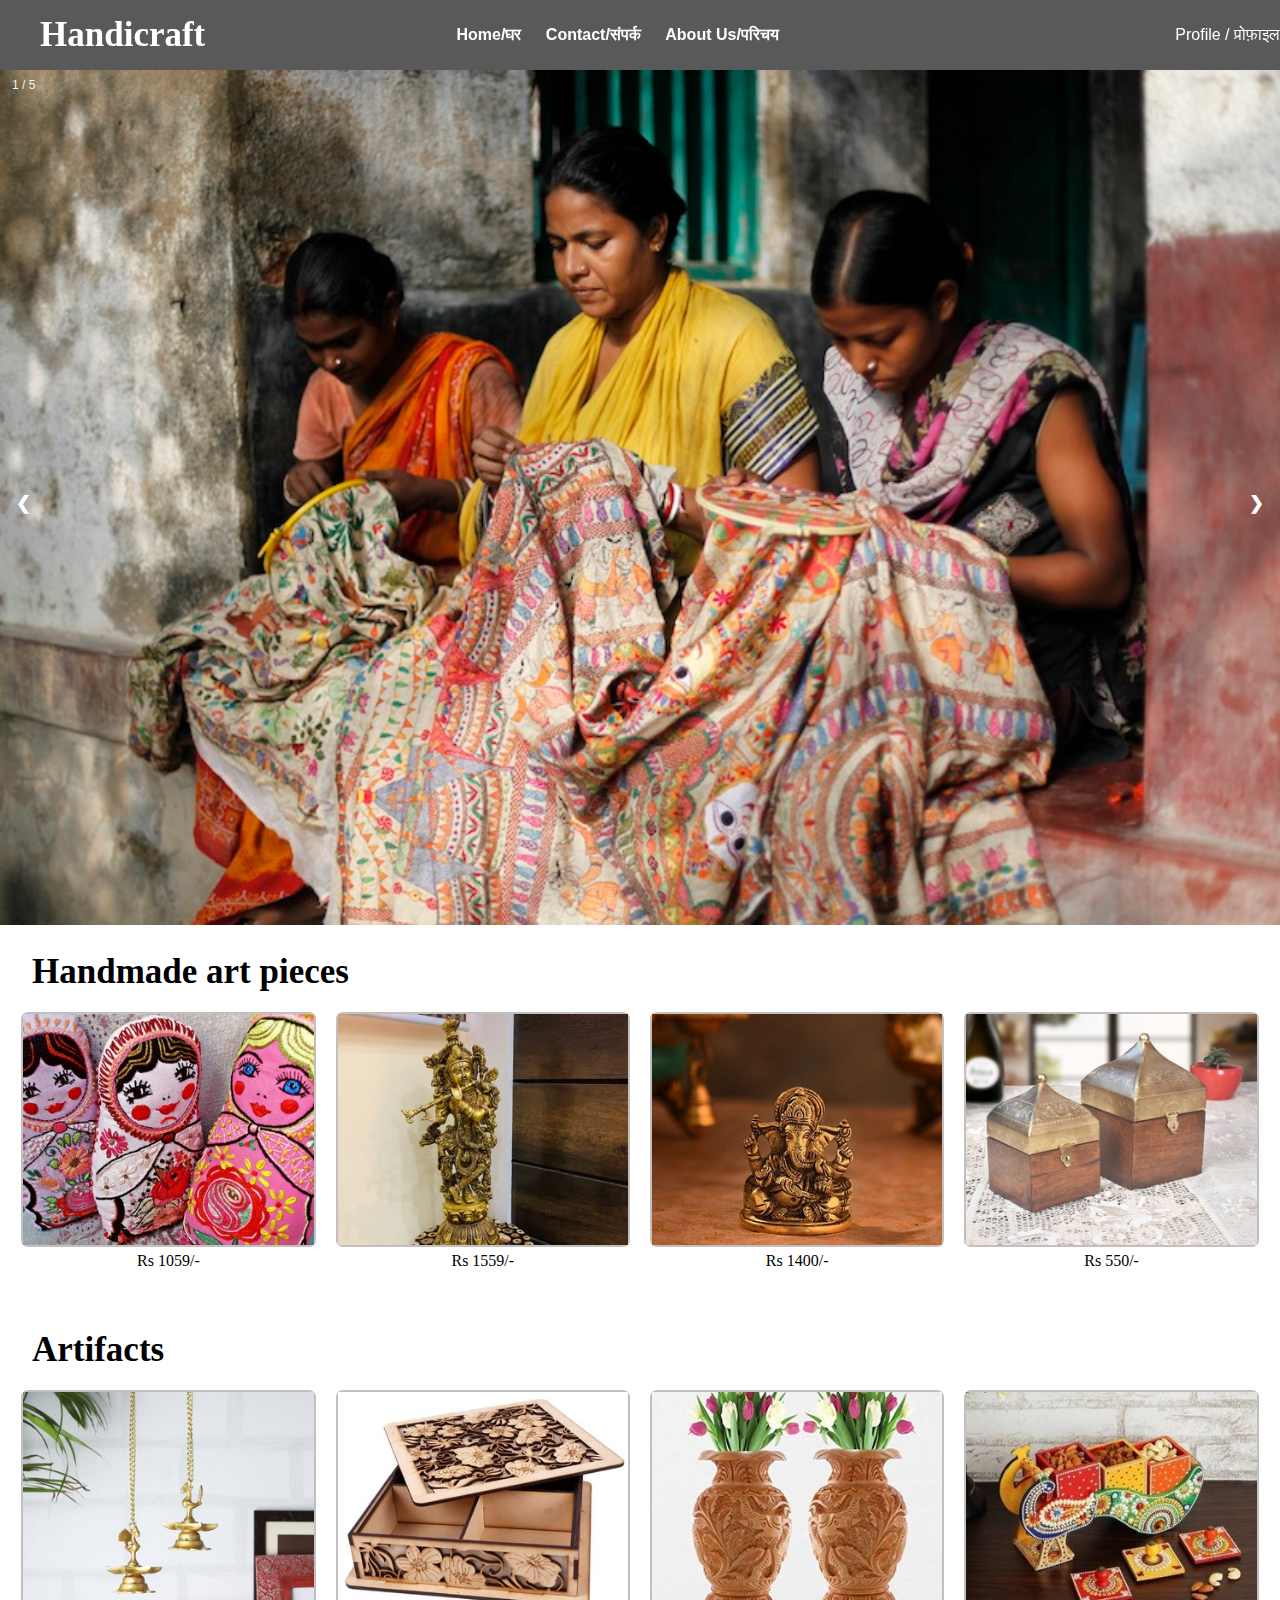
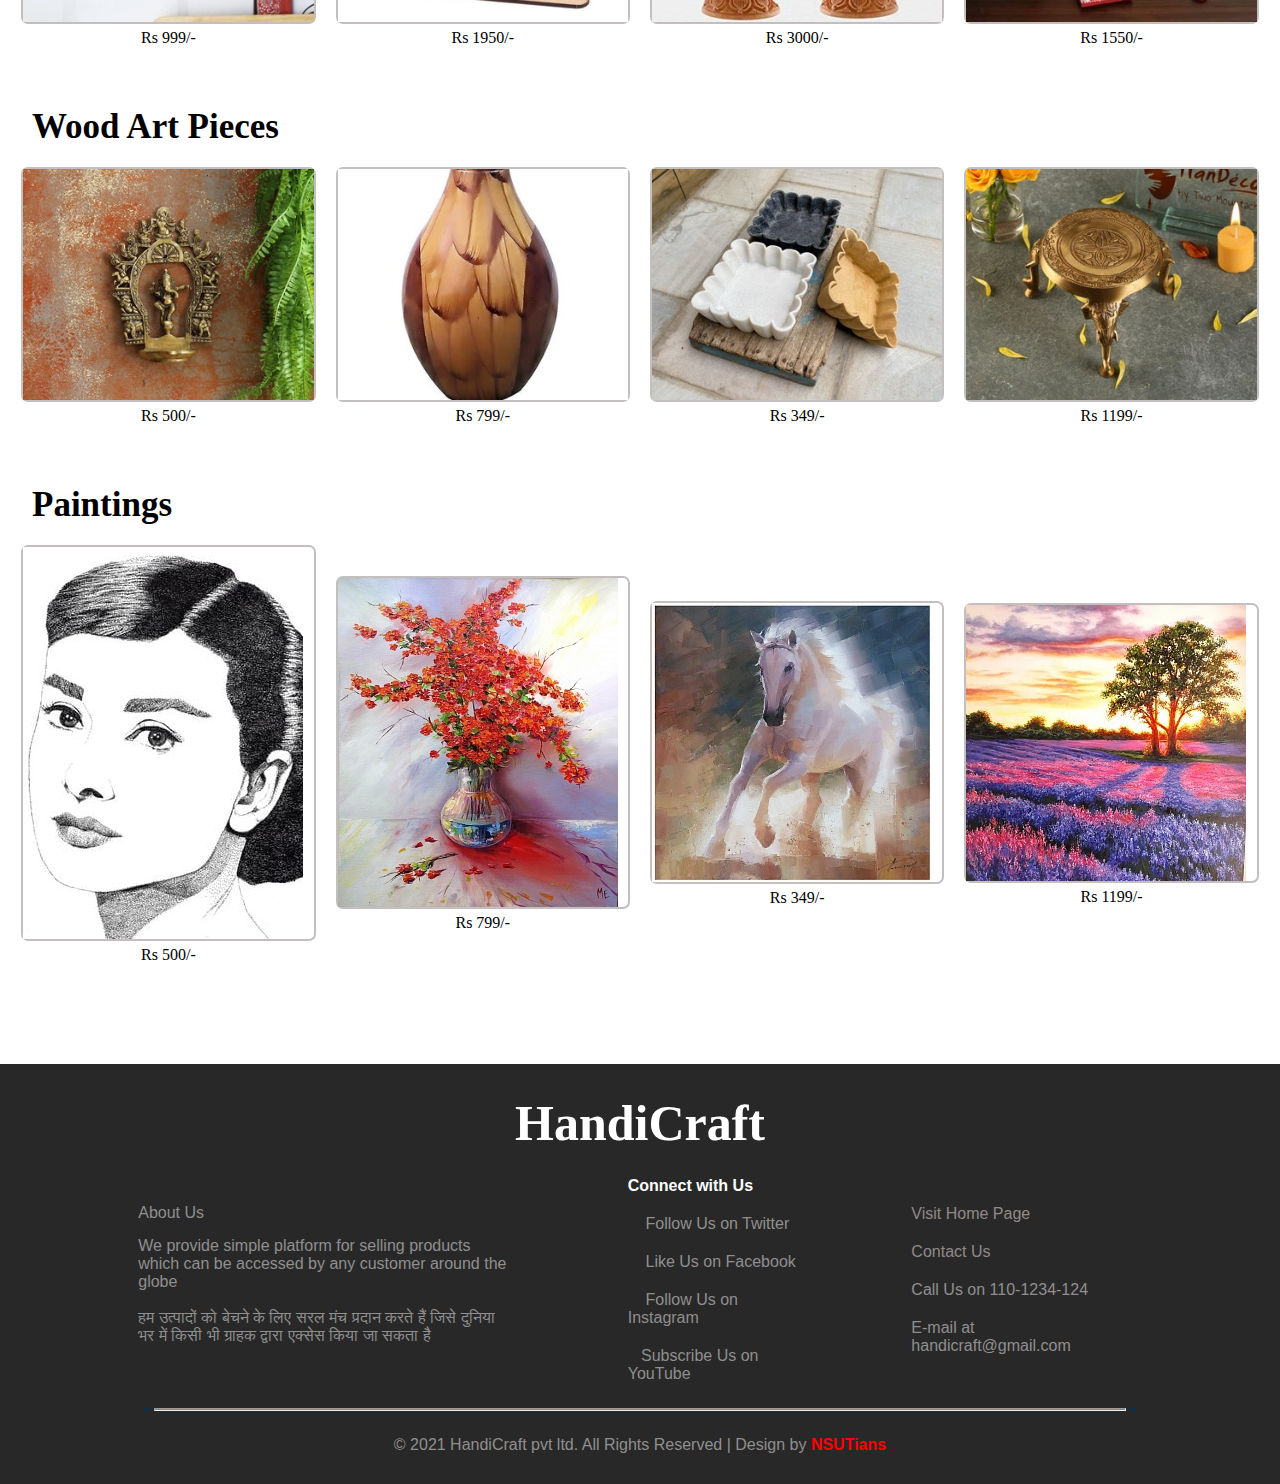
<file: index.html>
<!DOCTYPE html>
<html lang="en">

<head>
    <meta charset="UTF-8">
    <meta http-equiv="X-UA-Compatible" content="IE=edge">
    <meta name="viewport" content="width=device-width, initial-scale=1.0">
    <link rel="stylesheet" href="./assests/css/index.css">
    <link rel="stylesheet" href="https://use.fontawesome.com/releases/v5.15.4/css/all.css"
        integrity="sha384-DyZ88mC6Up2uqS4h/KRgHuoeGwBcD4Ng9SiP4dIRy0EXTlnuz47vAwmeGwVChigm" crossorigin="anonymous">
    <title>HandiCraft | Home</title>
</head>

<body>

    <nav>
        <div class="nav-bar">
            <div class="krunch-logo">
                Handicraft
            </div>
            <div class="sections">
                <a href="./index.html" class="nav-bar-link">Home/घर</a>
                <a href="./contact.html" class="nav-bar-link">Contact/संपर्क</a>
                <a href="./about.html" class="nav-bar-link">About Us/परिचय</a>
            </div>
            <div id="nav-profile">
                <a href="profile.html">Profile / प्रोफ़ाइल<i class="fas fa-user"></i></a>
            </div>
        </div>
    </nav>
    <div class="slideshow-container">

        <div class="mySlides fade">
            <div class="numbertext">1 / 5</div>
            <img src="./assests/img/img_1.jpg" class="home_page_img">
        </div>
        <div class="mySlides fade">
            <div class="numbertext">2 / 5</div>
            <img src="./assests/img/img_2.jpg" class="home_page_img">
        </div>
        <div class="mySlides fade">
            <div class="numbertext">3 / 5</div>
            <img src="./assests/img/img_3.jpg" class="home_page_img">
        </div>
        <div class="mySlides fade">
            <div class="numbertext">4 / 5</div>
            <img src="./assests/img/img_4.jpg" class="home_page_img">
        </div>
        <div class="mySlides fade">
            <div class="numbertext">5 / 5</div>
            <img src="./assests/img/img_5.jpg" class="home_page_img">
        </div>

        <a class="prev" onclick="plusSlides(-1)">&#10094;</a>
        <a class="next" onclick="plusSlides(1)">&#10095;</a>

    </div>
    <br>
    <div style="text-align:center">
        <span class="dot" onclick="currentSlide(1)"></span>
        <span class="dot" onclick="currentSlide(2)"></span>
        <span class="dot" onclick="currentSlide(3)"></span>
        <span class="dot" onclick="currentSlide(4)"></span>
        <span class="dot" onclick="currentSlide(5)"></span>
    </div>
    <section class="container-flex">
        <div class="container-lvl1">
            <div class="container-heading">
                Handmade art pieces <i class="fas fa-arrow-right"></i>
            </div>
            <div class="container-lvl2">
                <div class="img-container">
                    <img src="./assests/img/img1.jpg" alt="">
                </div>
                <div class="desc-img">
                    Rs 1059/-
                </div>
            </div>
            <div class="container-lvl2">
                <div class="img-container">
                    <img src="./assests/img/img2.jpg" alt="">
                </div>
                <div class="desc-img">
                    Rs 1559/-
                </div>
            </div>
            <div class="container-lvl2">
                <div class="img-container">
                    <img src="./assests/img/img3.jpg" alt="">
                </div>
                <div class="desc-img">
                    Rs 1400/-
                </div>
            </div>
            <div class="container-lvl2">
                <div class="img-container">
                    <img src="./assests/img/img5.jpg" alt="">
                </div>
                <div class="desc-img">
                    Rs 550/-
                </div>
            </div>
        </div>
        <div class="container-lvl1">
            <div class="container-heading">
                Artifacts<i class="fas fa-arrow-right"></i>
            </div>
            <div class="container-lvl2">
                <div class="img-container">
                    <img src="./assests/img/img6.jpg" alt="">
                </div>
                <div class="desc-img">
                    Rs 999/-
                </div>
            </div>
            <div class="container-lvl2">
                <div class="img-container">
                    <img src="./assests/img/img7.jpg" alt="">
                </div>
                <div class="desc-img">
                    Rs 1950/-
                </div>
            </div>
            <div class="container-lvl2">
                <div class="img-container">
                    <img src="./assests/img/img8.jpg" alt="">
                </div>
                <div class="desc-img">
                    Rs 3000/-
                </div>
            </div>
            <div class="container-lvl2">
                <div class="img-container">
                    <img src="./assests/img/img16.jpg" alt="">
                </div>
                <div class="desc-img">
                    Rs 1550/-
                </div>
            </div>
        </div>
        <div class="container-lvl1">
            <div class="container-heading">
                Wood Art Pieces <i class="fas fa-arrow-right"></i>
            </div>
            <div class="container-lvl2">
                <div class="img-container">
                    <img src="./assests/img/img9.jpg" alt="">
                </div>
                <div class="desc-img">
                    Rs 500/-
                </div>
            </div>
            <div class="container-lvl2">
                <div class="img-container">
                    <img src="./assests/img/img10.jpg" alt="">
                </div>
                <div class="desc-img">
                    Rs 799/-
                </div>

            </div>
            <div class="container-lvl2">
                <div class="img-container">
                    <img src="./assests/img/img11.jpg" alt="">
                </div>
                <div class="desc-img">
                    Rs 349/-
                </div>
            </div>
            <div class="container-lvl2">
                <div class="img-container">
                    <img src="./assests/img/img12.jpg" alt="">
                </div>
                <div class="desc-img">
                    Rs 1199/-
                </div>
            </div>
        </div>
        <div class="container-lvl1">
            <div class="container-heading">
                Paintings<i class="fas fa-arrow-right"></i>
            </div>
            <div class="container-lvl2">
                <div class="img-container">
                    <img src="./assests/img/img20.jpg" alt="">
                </div>
                <div class="desc-img">
                    Rs 500/-
                </div>
            </div>
            <div class="container-lvl2">
                <div class="img-container">
                    <img src="./assests/img/img22.jpg" alt="">
                </div>
                <div class="desc-img">
                    Rs 799/-
                </div>

            </div>
            <div class="container-lvl2">
                <div class="img-container">
                    <img src="./assests/img/img23.jpg" alt="">
                </div>
                <div class="desc-img">
                    Rs 349/-
                </div>
            </div>
            <div class="container-lvl2">
                <div class="img-container">
                    <img src="./assests/img/img24.jpg" alt="">
                </div>
                <div class="desc-img">
                    Rs 1199/-
                </div>
            </div>
        </div>
    </section>

    <div class="footer-cont">
        <div class="parent-footer">
            <div class="footer-heading">HandiCraft</div>
            <div class="about-comp">
                <div class="footer-about">
                    About Us
                </div>
                <div class="about">
                    We provide simple platform for selling products which can be accessed by any customer around the
                    globe
                    <br><br>
                    हम उत्पादों को बेचने के लिए सरल मंच प्रदान करते हैं जिसे दुनिया भर में किसी भी ग्राहक द्वारा एक्सेस
                    किया जा सकता है
                </div>
            </div>
            <div class="connection-icons">
                <div class="icons-footer icons-footer-1">Connect with Us</div>
                <div class="icons-footer"><i class="fab fa-twitter-square"></i> &nbsp; &nbsp; Follow Us on Twitter</div>
                <div class="icons-footer"><i class="fab fa-facebook-square"></i>&nbsp; &nbsp; Like Us on Facebook</div>
                <div class="icons-footer"><i class="fab fa-instagram-square"></i>&nbsp; &nbsp; Follow Us on &nbsp;
                    &nbsp; &nbsp; &nbsp; &nbsp; &nbsp; &nbsp; &nbsp; &nbsp; &nbsp; Instagram</div>
                <div class="icons-footer"><i class="fab fa-youtube-square"></i> &nbsp; &nbsp;Subscribe Us on &nbsp;
                    &nbsp; &nbsp; &nbsp; &nbsp; &nbsp; &nbsp; &nbsp; YouTube</div>
            </div>
            <div class="contact-info-footer">
                <div class="connect-icons-footer"><i class="fa-solid fa-house-blank"></i> <a class="quick-link-a"
                        href="./index.html">Visit
                        Home Page</a></div>
                <div class="connect-icons-footer"><i class="fa-solid fa-magnifying-glass-user"></i> <a
                        class="quick-link-a" href="./contact.html">Contact Us</a>
                </div>
                <div class="connect-icons-footer"><i class="fa-solid fa-mobile-notch"></i> Call Us on 110-1234-124</div>
                <div class="connect-icons-footer"><i class="fa-solid fa-circle-envelope"></i>E-mail at
                    handicraft@gmail.com</div>
            </div>
            <div class="line-end">
                <hr>
            </div>
            <div class="copyright-footer">
                <div class="end-footer">© 2021 HandiCraft pvt ltd. All Rights Reserved | Design by <span
                        id="nsutian-footer">NSUTians</span></div>
            </div>
        </div>
    </div>
    <script src="./assests/js/index.js"></script>
</body>

</html>
</file>
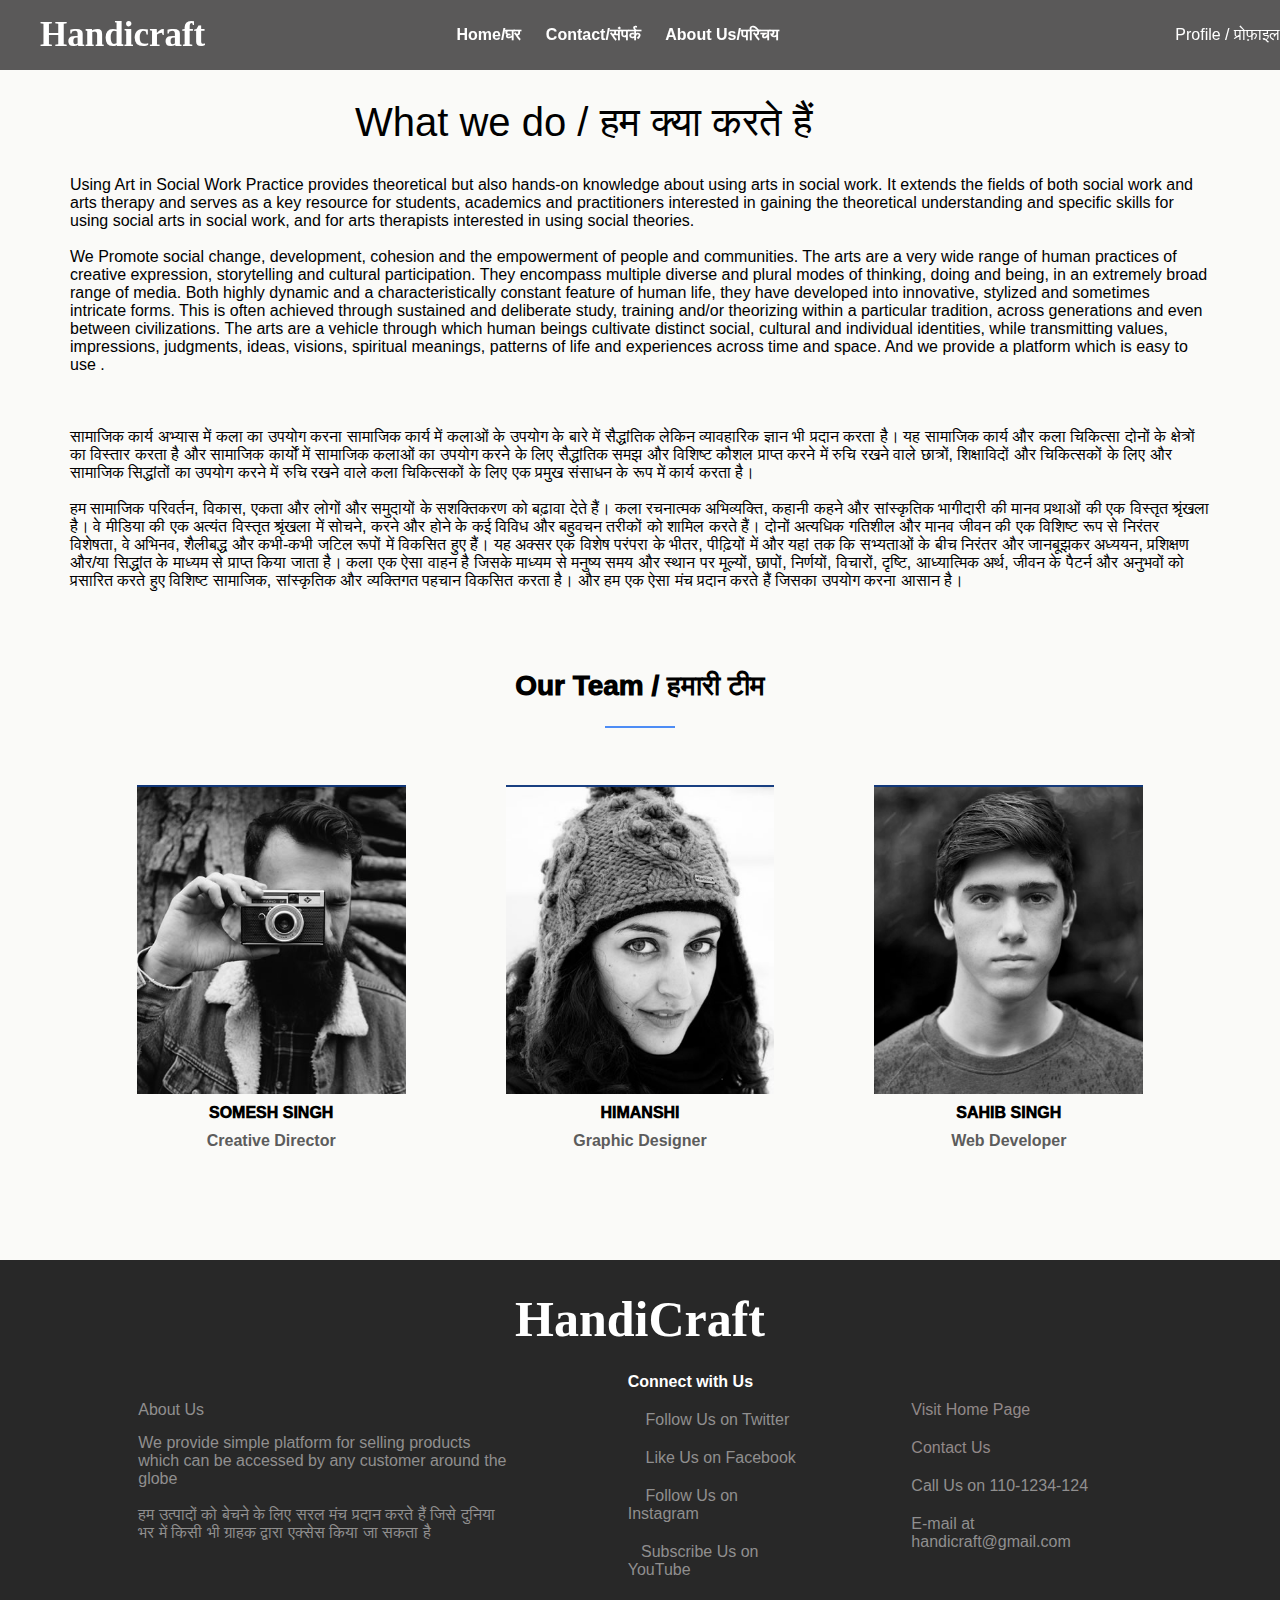
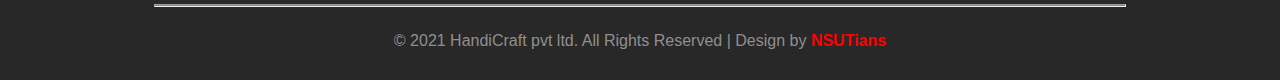
<file: about.html>
<!DOCTYPE html>
<html lang="en">

<head>
    <meta charset="UTF-8">
    <meta http-equiv="X-UA-Compatible" content="IE=edge">
    <meta name="viewport" content="width=device-width, initial-scale=1.0">
    <link rel="stylesheet" href="./assests/css/about.css">
    <link rel="stylesheet" href="./assests/css/index.css">
    <link rel="stylesheet" href="https://use.fontawesome.com/releases/v5.15.4/css/all.css"
        integrity="sha384-DyZ88mC6Up2uqS4h/KRgHuoeGwBcD4Ng9SiP4dIRy0EXTlnuz47vAwmeGwVChigm" crossorigin="anonymous">
    <title>HandiCraft | About</title>
</head>

<body>

    <script src="https://code.responsivevoice.org/responsivevoice.js?key=Bs3twoe2"></script>
    <nav>
        <div class="nav-bar">
            <div class="krunch-logo">
                Handicraft
            </div>
            <div class="sections">
                <a href="./index.html" class="nav-bar-link">Home/घर</a>
                <a href="./contact.html" class="nav-bar-link">Contact/संपर्क</a>
                <a href="./about.html" class="nav-bar-link">About Us/परिचय</a>
            </div>
            <div id="nav-profile">
                <a href="profile.html">Profile / प्रोफ़ाइल<i class="fas fa-user"></i></a>
            </div>
        </div>
    </nav>

    <div class="details">
        <div class="heading">What we do / हम क्या करते हैं</div>
        <p>
            Using Art in Social Work Practice provides theoretical but also hands-on knowledge about using arts in
            social work. It extends the fields of both social work and arts therapy and serves as a key resource for
            students, academics and practitioners interested in gaining the theoretical understanding and specific
            skills for using social arts in social work, and for arts therapists interested in using social theories.
            <br><br>
            We Promote social change, development, cohesion and the empowerment of people and communities. The arts are
            a very wide range of human practices of creative expression, storytelling and cultural participation. They
            encompass multiple diverse and plural modes of thinking, doing and being, in an extremely broad range of
            media. Both highly dynamic and a characteristically constant feature of human life, they have developed into
            innovative, stylized and sometimes intricate forms. This is often achieved through sustained and deliberate
            study, training and/or theorizing within a particular tradition, across generations and even between
            civilizations. The arts are a vehicle through which human beings cultivate distinct social, cultural and
            individual identities, while transmitting values, impressions, judgments, ideas, visions, spiritual
            meanings, patterns of life and experiences across time and space. And we provide a platform which is easy to
            use .
        </p>
        <br><br><br>
        <p>
            सामाजिक कार्य अभ्यास में कला का उपयोग करना सामाजिक कार्य में कलाओं के उपयोग के बारे में सैद्धांतिक लेकिन
            व्यावहारिक ज्ञान भी प्रदान करता है। यह सामाजिक कार्य और कला चिकित्सा दोनों के क्षेत्रों का विस्तार करता है
            और सामाजिक कार्यों में सामाजिक कलाओं का उपयोग करने के लिए सैद्धांतिक समझ और विशिष्ट कौशल प्राप्त करने में
            रुचि रखने वाले छात्रों, शिक्षाविदों और चिकित्सकों के लिए और सामाजिक सिद्धांतों का उपयोग करने में रुचि रखने
            वाले कला चिकित्सकों के लिए एक प्रमुख संसाधन के रूप में कार्य करता है।
            <br><br>
            हम सामाजिक परिवर्तन, विकास, एकता और लोगों और समुदायों के सशक्तिकरण को बढ़ावा देते हैं। कला रचनात्मक
            अभिव्यक्ति, कहानी कहने और सांस्कृतिक भागीदारी की मानव प्रथाओं की एक विस्तृत श्रृंखला है। वे मीडिया की एक
            अत्यंत विस्तृत श्रृंखला में सोचने, करने और होने के कई विविध और बहुवचन तरीकों को शामिल करते हैं। दोनों
            अत्यधिक गतिशील और मानव जीवन की एक विशिष्ट रूप से निरंतर विशेषता, वे अभिनव, शैलीबद्ध और कभी-कभी जटिल रूपों
            में विकसित हुए हैं। यह अक्सर एक विशेष परंपरा के भीतर, पीढ़ियों में और यहां तक ​​कि सभ्यताओं के बीच निरंतर और
            जानबूझकर अध्ययन, प्रशिक्षण और/या सिद्धांत के माध्यम से प्राप्त किया जाता है। कला एक ऐसा वाहन है जिसके माध्यम
            से मनुष्य समय और स्थान पर मूल्यों, छापों, निर्णयों, विचारों, दृष्टि, आध्यात्मिक अर्थ, जीवन के पैटर्न और
            अनुभवों को प्रसारित करते हुए विशिष्ट सामाजिक, सांस्कृतिक और व्यक्तिगत पहचान विकसित करता है। और हम एक ऐसा मंच
            प्रदान करते हैं जिसका उपयोग करना आसान है।
        </p>
    </div>

    <section class="team">
        <div class="team-container">
            <div class="team-helper">
                <div class="flex-team">
                    <div class="head-team">
                        <h2>Our Team / हमारी टीम</h2>
                        <div class="baseline"></div>
                    </div>
                </div>

                <div class="flex-team1">
                    <figure class="teamimg">
                        <div class="image-team">
                            <img src="./assests/img/team1.jpg" alt="">
                            <div class="layer">
                                <div>
                                    <i class="fab fa-facebook-square"></i>
                                    <i class="fab fa-twitter-square"></i>
                                    <i class="fab fa-instagram-square"></i>
                                </div>
                            </div>
                        </div>
                        <figcaption>
                            <p class="p-bold">SOMESH SINGH</p>
                            <p>Creative Director</p>
                        </figcaption>
                    </figure>

                    <figure class="teamimg">
                        <div class="image-team">
                            <img src="./assests/img/team2.jpg" alt="">
                            <div class="layer">
                                <div>
                                    <i class="fab fa-facebook-square"></i>
                                    <i class="fab fa-twitter-square"></i>
                                    <i class="fab fa-instagram-square"></i>
                                </div>
                            </div>
                        </div>
                        <figcaption>
                            <p class="p-bold">HIMANSHI</p>
                            <p>Graphic Designer</p>
                        </figcaption>
                    </figure>

                    <figure class="teamimg">
                        <div class="image-team">
                            <img src="./assests/img/team3.jpg" alt="">
                            <div class="layer">
                                <div>
                                    <i class="fab fa-facebook-square"></i>
                                    <i class="fab fa-twitter-square"></i>
                                    <i class="fab fa-instagram-square"></i>
                                </div>
                            </div>
                        </div>
                        <figcaption>
                            <p class="p-bold">SAHIB SINGH</p>
                            <p>Web Developer</p>
                        </figcaption>
                    </figure>
                </div>
            </div>
        </div>
    </section>

    <div class="footer-cont">
        <div class="parent-footer">
            <div class="footer-heading">HandiCraft</div>
            <div class="about-comp">
                <div class="footer-about">
                    About Us
                </div>
                <div class="about">
                    We provide simple platform for selling products which can be accessed by any customer around the
                    globe
                    <br><br>
                    हम उत्पादों को बेचने के लिए सरल मंच प्रदान करते हैं जिसे दुनिया भर में किसी भी ग्राहक द्वारा एक्सेस
                    किया जा सकता है
                </div>
            </div>
            <div class="connection-icons">
                <div class="icons-footer icons-footer-1">Connect with Us</div>
                <div class="icons-footer"><i class="fab fa-twitter-square"></i> &nbsp; &nbsp; Follow Us on Twitter</div>
                <div class="icons-footer"><i class="fab fa-facebook-square"></i>&nbsp; &nbsp; Like Us on Facebook</div>
                <div class="icons-footer"><i class="fab fa-instagram-square"></i>&nbsp; &nbsp; Follow Us on &nbsp;
                    &nbsp; &nbsp; &nbsp; &nbsp; &nbsp; &nbsp; &nbsp; &nbsp; &nbsp; Instagram</div>
                <div class="icons-footer"><i class="fab fa-youtube-square"></i> &nbsp; &nbsp;Subscribe Us on &nbsp;
                    &nbsp; &nbsp; &nbsp; &nbsp; &nbsp; &nbsp; &nbsp; YouTube</div>
            </div>
            <div class="contact-info-footer">
                <div class="connect-icons-footer"><i class="fa-solid fa-house-blank"></i> <a class="quick-link-a"
                        href="./index.html">Visit
                        Home Page</a></div>
                <div class="connect-icons-footer"><i class="fa-solid fa-magnifying-glass-user"></i> <a
                        class="quick-link-a" href="./contact.html">Contact Us</a>
                </div>
                <div class="connect-icons-footer"><i class="fa-solid fa-mobile-notch"></i> Call Us on 110-1234-124</div>
                <div class="connect-icons-footer"><i class="fa-solid fa-circle-envelope"></i>E-mail at
                    handicraft@gmail.com</div>
            </div>
            <div class="line-end">
                <hr>
            </div>
            <div class="copyright-footer">
                <div class="end-footer">© 2021 HandiCraft pvt ltd. All Rights Reserved | Design by <span
                        id="nsutian-footer">NSUTians</span></div>
            </div>
        </div>
    </div>
    <script src="./assests/js/index.js"></script>
</body>

</html>
</file>
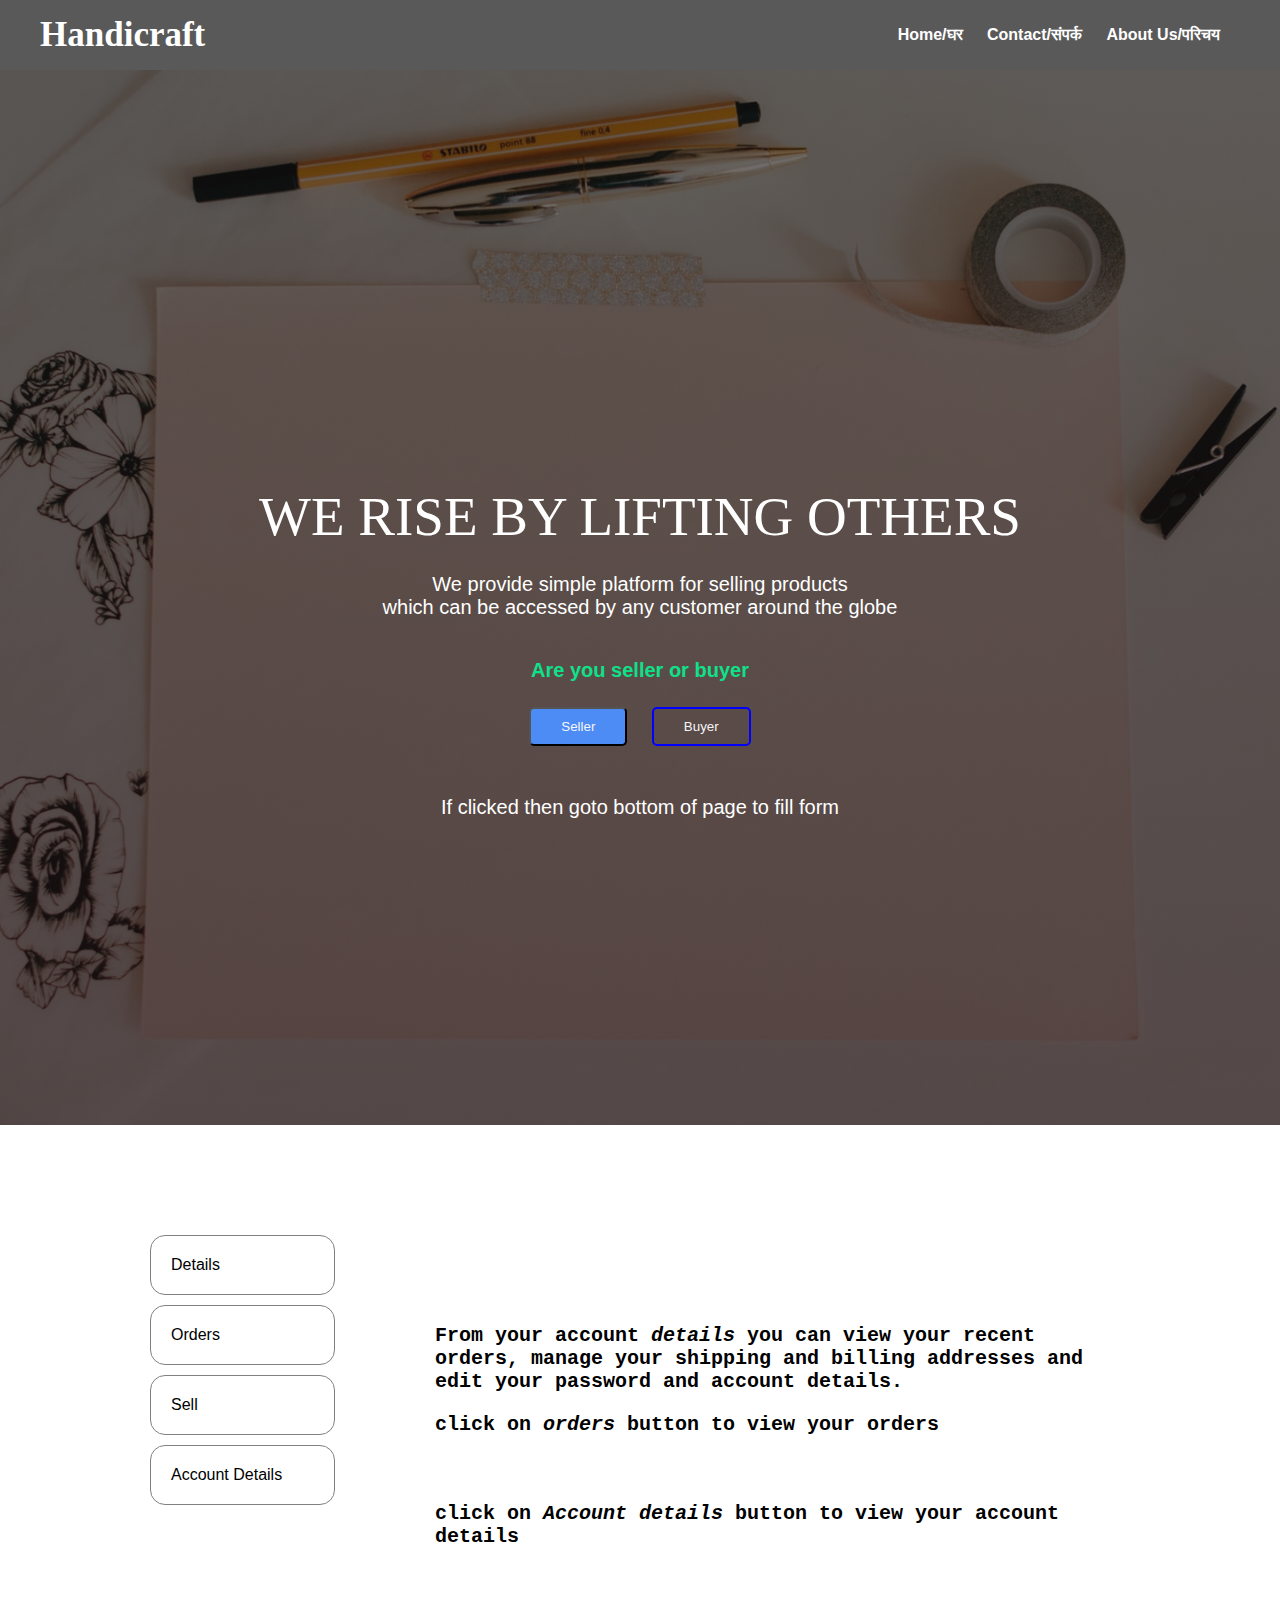
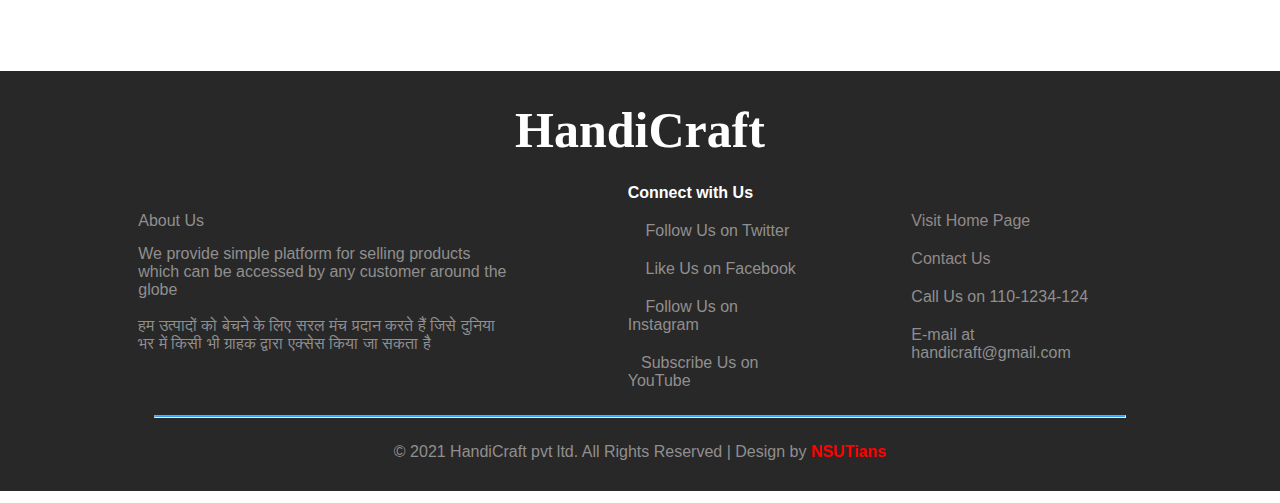
<file: profile.html>
<!DOCTYPE html>
<html lang="en">

<head>
    <meta charset="UTF-8">
    <meta http-equiv="X-UA-Compatible" content="IE=edge">
    <meta name="viewport" content="width=device-width, initial-scale=1.0">
    <link rel="stylesheet" href="./assests/css/profile.css">
    <link rel="stylesheet" href="./assests/css/index.css">
    <link rel="stylesheet" href="https://use.fontawesome.com/releases/v5.15.4/css/all.css"
        integrity="sha384-DyZ88mC6Up2uqS4h/KRgHuoeGwBcD4Ng9SiP4dIRy0EXTlnuz47vAwmeGwVChigm" crossorigin="anonymous">
    <script src="https://code.jquery.com/jquery-3.6.0.js"
        integrity="sha256-H+K7U5CnXl1h5ywQfKtSj8PCmoN9aaq30gDh27Xc0jk=" crossorigin="anonymous"></script>
    <title>HandiCraft | Profile</title>
</head>

<body>
    <script src="https://code.responsivevoice.org/responsivevoice.js?key=Bs3twoe2"></script>
    <nav>
        <div class="nav-bar">
            <div class="krunch-logo">
                Handicraft
            </div>
            <div class="sections">
                <a href="./index.html" class="nav-bar-link">Home/घर</a>
                <a href="./contact.html" class="nav-bar-link">Contact/संपर्क</a>
                <a href="./about.html" class="nav-bar-link">About Us/परिचय</a>
            </div>
        </div>
    </nav>
    <main>
        <div class="front1" id="front">
            <div class="trans">
                <h1 class=" heading ">We Rise by Lifting Others</h1>
                <p class="para1">We provide simple platform for selling products <br> which can be accessed by any
                    customer around the
                    globe
                </p>
                <p class="para2">Are you seller or buyer</p>
                <div class="button_">
                    <button class="button1" id="seller_">Seller</button>
                    <button class="button2" id="buyer_">Buyer</button>
                </div>
                <p class="para1">If clicked then goto bottom of page to fill form</p>
            </div>
        </div>

        <div id="sepakinstruction"><i class="fas fa-volume-up"></i></div>
        <div class="profile-data">
            <div class="sections">
                <ul>
                    <li class="section-list" id="details_">Details</li>
                    <li class="section-list" id="orders_">Orders</li>
                    <li class="section-list" id="sell__">Sell</li>
                    <li class="section-list" id="acc-details">Account Details</li>
                </ul>
            </div>
            <div class="results">
                <div id="username"></div>

                <div class="result-child1"> From your account <em>details</em> you can view your recent orders, manage
                    your
                    shipping and billing addresses and
                    edit your password and account details.</div>
                <div class="result-child1"> click on <em>orders</em> button to view your orders</div>
                <div class="result-child1"> click on <em>Account details</em> button to view your account details</div>
            </div>
        </div>

        <section id="details-cont">
            <div id="main-det-cont">
                
            </div>
        </section>

        <section id="artist-reg1">
            <div class="modern-form">
                <h3>Artist Registration form</h3>

                <fieldset class='float-label-field'>
                    <label for="txtName">Name / 
                        नाम</label>
                    <input id="txtName" type='text'>
                </fieldset>
                <fieldset class='float-label-field'>
                    <label for="Address21">Address Line1 / पता पंक्ति 1</label>
                    <input id="Address21" type='text'>
                </fieldset>
                <fieldset class='float-label-field'>
                    <label for="Address22">Address Line2 / पता पंक्ति 2</label>
                    <input id="Address22" type='text'>
                </fieldset>
                <fieldset class='float-label-field'>
                    <label for="town">Town/City / शहर</label>
                    <input id="town" type='text'>
                </fieldset>
                <fieldset class='float-label-field'>
                    <label for="state">State / राज्य</label>
                    <input id="state" type='text'>
                </fieldset>

                <fieldset class='float-label-field'>
                    <label for="pincode">Pincode /
                         पिन कोड</label>
                    <input id="pincode" type='number'>
                </fieldset>

                <fieldset class='float-label-field'>
                    <label for="txtEmail">Email/
                        ईमेल</label>
                    <input id="txtEmail" type='email'>
                </fieldset>

                <fieldset class='float-label-field'>
                    <label for="txtEmail22">AdhaarCard Numbe/आधार कार्ड नंबरr</label>
                    <input id="txtEmail22" type='number' required>
                </fieldset>

                <fieldset class='float-label-field'>
                    <label for="number">Mobile Number/मोबाइल नंबर</label>
                    <input id="number" type='number'>
                </fieldset>

                <fieldset class='float-label-field'>
                    <label for="website">Website(optional)/वेबसाइट</label>
                    <input id="website" type='text'>
                </fieldset>

                <fieldset class='float-label-field'>
                    <label id="file-sample" for="sample">Upload a sample/
                        एक नमूना अपलोड करें</label>
                    <input id="sample" class="custom-file-input" type='file'>
                </fieldset>

                <fieldset class='float-label-field'>
                    <input type='checkbox' id="checkbx1">
                    <label for="checkbx1" id="checkbox-label"> I agree to <a href="" class="label-atag">terms and
                            conditions/मैं नियमों और शर्तों से सहमत हूँ</a></label>
                </fieldset>

                <fieldset class='float-label-field'>
                    <input type="submit2" id="art-submit">
                </fieldset>
            </div>
        </section>
        <section id="buy-reg1">
            <div class="modern-form" required>
                <h3>Buyer Registration form</h3>

                <fieldset class='float-label-field'>
                    <label for="txtName1">FullName / नाम</label>
                    <input id="txtName1" type='text' required>
                </fieldset>
                <fieldset class='float-label-field'>
                    <label for="Address1">Address Line1 / पता पंक्ति 1</label>
                    <input id="Address1" type='text' required>
                </fieldset>
                <fieldset class='float-label-field'>
                    <label for="Address2">Address Line2 / पता पंक्ति 2</label>
                    <input id="Address2" type='text'>
                </fieldset>
                <fieldset class='float-label-field'>
                    <label for="town1">Town/City / शहर</label>
                    <input id="town1" type='text' required>
                </fieldset>
                <fieldset class='float-label-field'>
                    <label for="state1">State / राज्य</label>
                    <input id="state1" type='text' required>
                </fieldset>
                <fieldset class='float-label-field'>
                    <label for="Pincode1">PinCode / पिन कोड</label>
                    <input id="Pincode1" type='text' required>
                </fieldset>

                <fieldset class='float-label-field'>
                    <label for="bankName">Bank Name</label>
                    <input id="bankName" type='text' required>
                </fieldset>
                <fieldset class='float-label-field'>
                    <label for="branchName">Branch Name</label>
                    <input id="branchName" type='text' required>
                </fieldset>
                <fieldset class='float-label-field'>
                    <label for="ifscCode">Ifsc Code</label>
                    <input id="ifscCode" type='number' required>
                </fieldset>

                <fieldset class='float-label-field'>
                    <label for="Account-num">Account Number</label>
                    <input id="Account-num" type='number' required>
                </fieldset>

                <fieldset class='float-label-field'>
                    <label for="txtEmail2">Email</label>
                    <input id="txtEmail2" type='email' required>
                </fieldset>

                <fieldset class='float-label-field'>
                    <label for="number2">Mobile Number</label>
                    <input id="number2" type='number' required>
                </fieldset>

                <fieldset class='float-label-field'>
                    <input type='checkbox' id="checkbx">
                    <label for="checkbx" id="checkbox-label"> I agree to <a href="" class="label-atag">terms of
                            services</a></label>
                </fieldset>

                <fieldset class='float-label-field'>
                    <input type="submit" id="art-submit">
                </fieldset>
            </div>
        </section>
        <div class="footer-cont">
            <div class="parent-footer">
                <div class="footer-heading">HandiCraft</div>
                <div class="about-comp">
                    <div class="footer-about">
                        About Us
                    </div>
                    <div class="about">
                        We provide simple platform for selling products which can be accessed by any customer around the
                        globe
                        <br><br>
                        हम उत्पादों को बेचने के लिए सरल मंच प्रदान करते हैं जिसे दुनिया भर में किसी भी ग्राहक द्वारा
                        एक्सेस
                        किया जा सकता है
                    </div>
                </div>
                <div class="connection-icons">
                    <div class="icons-footer icons-footer-1">Connect with Us</div>
                    <div class="icons-footer"><i class="fab fa-twitter-square"></i> &nbsp; &nbsp; Follow Us on Twitter
                    </div>
                    <div class="icons-footer"><i class="fab fa-facebook-square"></i>&nbsp; &nbsp; Like Us on Facebook
                    </div>
                    <div class="icons-footer"><i class="fab fa-instagram-square"></i>&nbsp; &nbsp; Follow Us on &nbsp;
                        &nbsp; &nbsp; &nbsp; &nbsp; &nbsp; &nbsp; &nbsp; &nbsp; &nbsp; Instagram</div>
                    <div class="icons-footer"><i class="fab fa-youtube-square"></i> &nbsp; &nbsp;Subscribe Us on &nbsp;
                        &nbsp; &nbsp; &nbsp; &nbsp; &nbsp; &nbsp; &nbsp; YouTube</div>
                </div>
                <div class="contact-info-footer">
                    <div class="connect-icons-footer"><i class="fa-solid fa-house-blank"></i> <a class="quick-link-a"
                            href="./index.html">Visit
                            Home Page</a></div>
                    <div class="connect-icons-footer"><i class="fa-solid fa-magnifying-glass-user"></i> <a
                            class="quick-link-a" href="./contact.html">Contact Us</a>
                    </div>
                    <div class="connect-icons-footer"><i class="fa-solid fa-mobile-notch"></i> Call Us on 110-1234-124
                    </div>
                    <div class="connect-icons-footer"><i class="fa-solid fa-circle-envelope"></i>E-mail at
                        handicraft@gmail.com</div>
                </div>
                <div class="line-end">
                    <hr>
                </div>
                <div class="copyright-footer">
                    <div class="end-footer">© 2021 HandiCraft pvt ltd. All Rights Reserved | Design by <span
                            id="nsutian-footer">NSUTians</span></div>
                </div>
            </div>
        </div>

        <script src="./assests/js/profile.js"></script>
        <script src="./assests/js/index.js"></script>
</body>

</html>
</file>
<file: assests/css/index.css>
* {
    box-sizing: border-box;
    margin: 0;
    padding: 0;
}

body {
    font-family: Verdana, sans-serif;
}

a{
    text-decoration: none;
}
root{
    --nav_bar_background: rgba(61, 61, 61,0.8); 
}

.nav-bar{
    z-index: 9999999;
    display: flex;
    justify-content: space-between;
    align-items: center;
    padding-top: 15px;
    padding-bottom: 15px;
    position:fixed;
    top: 0%;
    width: 100%;
    background-color: rgb(90, 89, 89); 

    margin: auto;
}
.nav-bar-link:hover{
    color: rgb(135, 135, 243);
}

.sections{
    padding-right: 60px;
}
.sections>a{
    padding-left: 20px;
    color: white;
    font-weight: 600;
}
.krunch-logo{
    width: 100px;
    color: white;
    font-family: serif;
    font-size: 35px;
    font-weight: 700;
    padding-left: 40px;
}

#nav-profile a{
    color: white;
}
.nav-bar {
    display: flex;
}

.nav-bar .logo {
    height: 49px;
    margin-left: 130px;
}

.nav-bar ul {
    list-style-type: none;
    margin-left: 200px;
    padding: 0;
    overflow: hidden;
    background-color: white;
}

.nav-bar li {
    float: left;
}

.nav-bar li a {
    display: block;
    color: black;
    text-align: center;
    padding: 14px 16px;
    text-decoration: none;
}

.nav-bar .nav-profile {
    display: flex;
    justify-content: center;
    align-items: center;
}

.nav-bar .nav-profile atag{
    color: black;
    margin-left: 300px;
}

.nav-bar .nav-profile a:hover {
    color: rgb(73, 73, 170);
}
.nav-bar li a:hover {
    background-color:aliceblue;
}

.mySlides {
    display: none
}

img {
    vertical-align: middle;
}

.home_page_img {
    width: 100%;
    height: 95vh;
}

/* Slideshow container */
.slideshow-container {
    position: relative;
    top: 70px;
    margin: auto;
}

/* Next & previous buttons */
.prev,
.next {
    cursor: pointer;
    position: absolute;
    top: 50%;
    width: auto;
    padding: 16px;
    margin-top: -22px;
    color: white;
    font-weight: bold;
    font-size: 18px;
    transition: 0.6s ease;
    border-radius: 0 3px 3px 0;
    user-select: none;
}

/* Position the "next button" to the right */
.next {
    right: 0;
    border-radius: 3px 0 0 3px;
}

/* On hover, add a black background color with a little bit see-through */
.prev:hover,
.next:hover {
    background-color: aliceblue;
    color: black;
}

/* Caption text */
.text {
    color: #f2f2f2;
    font-size: 15px;
    padding: 8px 12px;
    position: absolute;
    bottom: 8px;
    width: 100%;
    text-align: center;
}

/* Number text (1/3 etc) */
.numbertext {
    color: #f2f2f2;
    font-size: 12px;
    padding: 8px 12px;
    position: absolute;
    top: 0;
}

/* The dots/bullets/indicators */
.dot {
    cursor: pointer;
    height: 15px;
    width: 15px;
    margin: 0 2px;
    background-color: #bbb;
    border-radius: 50%;
    display: inline-block;
    transition: background-color 0.3s ease;
}

.active,
.dot:hover {
    background-color: #717171;
}

/* Fading animation */
.fade {
    -webkit-animation-name: fade;
    -webkit-animation-duration: 0.5s;
    animation-name: fade;
    animation-duration: 0.5s;
}

@-webkit-keyframes fade {
    from {
        opacity: .6
    }

    to {
        opacity: 1
    }
}

@keyframes fade {
    from {
        opacity: .6
    }

    to {
        opacity: 1
    }
}

/* On smaller screens, decrease text size */
@media only screen and (max-width: 300px) {

    .prev,
    .next,
    .text {
        font-size: 11px
    }
}

*{
    margin: 0;
    padding: 0;
    box-sizing: border-box;
}


.container-lvl1{
    margin-top: 40px;
    flex-basis: 100%;
    display: flex;
    align-items: center;
    justify-content: center;
    flex-wrap: wrap;
    column-gap: 20px;
}

.container-heading{
    flex-basis: 95%;
    margin-bottom: 20px;
    margin-top: 20px;
    font-size: 35px;
    font-weight: 700;
    font-family: serif;
}

.container-lvl2{
    flex-basis: 23%;
    display: flex;
    align-items: center;
    justify-content: center;
    flex-wrap: wrap;
}

.img-container{
    flex-basis: 100%;
    border: 2px solid #483c3c54;
    BORDER-RADIUS: 7PX;
}

.img-container:hover{
    box-shadow: 2px 3px 15px rgb(0 0 0 / 56%)
}

.img-container img {
    max-width: 100%;
}
.desc-img{
    margin-top: 5px;
    flex-basis: 100%;
    text-align: center;
    font-family: cursive;
    font-size: 16px;
}

.fa-arrow-right{
    font-size: 14px;
}

.footer-cont{
    display: flex;
    align-items: center;
    justify-content: center;
    flex-wrap: wrap;
    background-color: #282828;
    color: #908F8F;
    margin-top: 100px;
}

.footer-about{
    margin-top: 15px;
    margin-bottom: 15px;
    flex-basis: 90%;
}

.parent-footer{
    flex-basis: 80%;
    display: flex;
    align-items: center;
    justify-content: center;
    flex-wrap: wrap;
}

.footer-heading{
    flex-basis: 80%;
    font-size: 50px;
    font-weight: 800;
    text-align: center;
    margin-top: 30px;
    font-family: serif;
    color: white;
}

.about-comp{
    flex-basis: 45%;
    display: flex;
    align-items: center;
    justify-content:flex-start;
    flex-wrap: wrap;
}

.about-comp .about{
    flex-basis: 80%;
    align-self: flex-start;
}

.connection-icons{
    margin-top: 25px;
    flex-basis: 28%;
    display: flex;
    align-items: center;
    justify-content: center;
    row-gap: 20px;
    flex-wrap: wrap;
}

.connection-icons .icons-footer{
    flex-basis: 80%;
}

.contact-info-footer{
    margin-top: 25px;
    flex-basis: 25%;
    display: flex;
    align-items: center;
    justify-content: center;
    flex-wrap: wrap;
    row-gap: 20px;
}

.contact-info-footer .connect-icons-footer{
    flex-basis: 80%;
}

.icons-footer-1{
    color: white;
    font-weight: 700;
}

.line-end{
    flex-basis: 95%;
    margin-top: 25px;
    margin-bottom: 25px;
}

.line-end hr{
    height: 3px;
    background-color: #34a0fd;
}

.icons-footer i{
    color: white;
}

/* .connect-icons-footer a{
    color: white;
} */

.end-footer{
    margin-bottom: 30px;
}

#nsutian-footer{
    color: red;
    font-weight: 600;
}

.quick-link-a{
    color: #928989;
}
</file>
<file: assests/css/about.css>
*{
    margin: 0;
    padding: 0;
    box-sizing: border-box;
}

.details {
    margin: 100px 70px 0 70px;
}

body{
    background-color: rgb(250, 250, 248);
}

.details .heading {
    font-size: 40px;
    margin: 0 25% 30px 25%;
}


.team-container {
    width: 100vw;
    text-align: center;
}

.team-helper {
    display: inline-block;
    width: 100vw;
}

.flex-team {
    display: flex;
    justify-content: center;
    flex-wrap: wrap;
    text-align: center;
}

.head-team {
    flex-basis: 100%;
    margin: 80px auto 10px auto;
    font-family: 'Nunito Sans', sans-serif;
    font-size: 28px;
}

.head-team h2 {
    font-family: 'Nunito Sans', sans-serif;
    font-weight: 1000;
    font-size: 28px;
}

.french {
    flex-basis: 100%;
    font-style: italic;
    font-family: 'Open Sans', sans-serif;
    font-size: 18px;
    color: #333;
    margin-top: 10px;
    margin-bottom: 10px;
}

.baseline {
    display: inline-block;
    width: 70px;
    height: 2px;
    margin-top: 15px;
    background-color: #4d8cf5;
}

.flex-team1 {
    display: flex;
    flex-wrap: wrap;
    justify-content: center;
    gap: 100px;
    margin-top: 40px;
}

.teamimg {
    margin: 0;
    flex-basis: 21%;
}

.teamimg img {
    max-width: 100%;
}

.teamimg .p-bold {
    font-weight: 1000;
    color: black;
}

.teamimg p {
    margin: 10px auto;
    font-family: 'Nunito Sans', sans-serif;
    font-weight: 700;
    color: #5c5c5c;
}

.teamimg img:hover {
    background-color: #4d8cf5;

}

.layer .fab {
    max-width: 0;
    max-height: 0;
    cursor: pointer;
    overflow: hidden;
    transition: max-height 0.8s;
}

.image-team {
    position: relative;
}

.layer {
    background-color: rgba(77, 140, 245, .8);
    position: absolute;
    top: 0;
    border-bottom: 2px solid rgba(4, 39, 100, 0.8);
    max-height: 0;
    width: 100%;
    height: 100%;
    transition: all 0.8s;
    background-repeat: no-repeat, no-repeat;
    display: flex;
    align-items: center;
    justify-content: center;
}

.image-team img {
    width: 100%;
}

.image-team:hover .layer {
    max-height: 100%;
    max-width: 100%;
}

.image-team:hover .layer .fab {
    max-height: 100px;
    font-size: 30px;
    padding: 30px;
    cursor: pointer;
}

.image-team:hover .layer .fab:hover {
    color: #fff;
}

@media screen and (max-width: 991px) {
    .flex-team1 {
        column-gap: 25px;
    }

    .teamimg {
        flex-basis: 40%;
    }
}

@media screen and (max-width:667px) {
    .teamimg {
        flex-basis: 90%;
    }

}

a{
    text-decoration: none;
}
root{
    --nav_bar_background: rgba(61, 61, 61,0.8); 
}

.nav-bar{
    z-index: 9999999;
    display: flex;
    justify-content: space-between;
    align-items: center;
    padding-top: 15px;
    padding-bottom: 15px;
    position:fixed;
    top: 0%;
    width: 100%;
    background-color: rgb(58, 57, 57); 

    margin: auto;
}
.nav-bar-link:hover{
    color: rgb(74, 74, 247);
}

.sections{
    padding-right: 60px;
}
.sections>a{
    padding-left: 20px;
    color: white;
    font-weight: 600;
}
.krunch-logo{
    width: 100px;
    color: white;
    font-family: serif;
    font-size: 35px;
    font-weight: 700;
    padding-left: 40px;
}

#nav-profile a{
    color: white;
}
</file>
<file: assests/css/profile.css>
*{
    margin: 0;
    padding: 0;
    box-sizing: border-box;
}

.profile-data {
    margin-top: 100px;
    margin-left:150px;
    margin-right:150px ;
    display: grid;
    grid-template-columns: 1fr 3fr;
    grid-row-gap: 20px;
}

.results{
    display: grid;
    grid-row-gap: 20px;
    grid-template-rows: 1fr 1fr 1fr 1fr;
    font-size: 20px;
    font-family: monospace;
    font-weight: 600;
}

.result-child2{
    display: flex;
    align-items: center;
    justify-content: center;
    flex-wrap: wrap;
    /* grid-row-gap: 20px; */
}

.ask-id{
    flex-basis: 80%;
    text-align: center;
}

.btn-flex-cont{
    margin-top: 20px;
    flex-basis: 80%;
    display: flex;
    align-items: center;
    justify-content:space-evenly;
    flex-wrap: wrap;
}

.profile-data .sections ul li{
    list-style-type: none;
    padding: 20px;
    border: 0.2px solid gray;
    cursor: pointer;
    margin-top: 10px;
    border-radius: 15px;
}

.profile-data .sections ul li:hover{
    color: white;
    background-color: rgb(211, 135, 49);
}

.profile-data .results {
    padding-left: 30px;
    padding-top: 10px;
    margin-left: 10px;
}

.modern-form {
    width: 500px;
    margin: 50px auto;
    background-color: #fff;
    border: solid 1px #ccc;
    padding: 20px 10px;
    box-shadow: 2px 3px 15px rgb(0 0 0 / 56%)
}

.modern-form h3 {
    text-align: center;
}

.float-label-field {
    border: none;
    outline: none;
    position: relative;
    margin: 0 0 20px 0;
    padding: 0;
    box-sizing: border-box;
}

.float-label-field input {
    border: none;
    outline: none;
    padding: 5px 5px 8px 0px;
    width: 100%;
    font-size: 18px;
    border-bottom: solid 1px #efefef;
}

.float-label-field label {
    opacity: 0.5;
    position: absolute;
    top: 10px;
    left: 0px;
    transition: all 0.2s ease;
    font-size: 18px;
}

.float-label-field.focus label {
    color: orange;
}

.float-label-field.focus input {
    border-bottom: solid 1px orange;
}

.float-label-field.float label {
    opacity: 1;
    top: -8px;
    font-size: 60%;
    transition: all 0.2s ease;
    font-weight: bold;
}

.custom-file-input::-webkit-file-upload-button {
    visibility: hidden;
}

.custom-file-input::before {
    content: 'Upload sample';
    display: inline-block;
    background: linear-gradient(top, #f9f9f9, #e3e3e3);
    border: 1px solid #999;
    border-radius: 3px;
    padding: 5px 8px;
    outline: none;
    white-space: nowrap;
    cursor: pointer;
    text-shadow: 1px 1px #fff;
    font-weight: 50;
    font-size: 10pt;
    color: #999;
}

.custom-file-input {
    border: 1px solid #ccc;
    display: inline-block;
    padding: 6px 12px;
    cursor: pointer;
}

#file-sample {
    display: none;
}

.label-atag{
    text-decoration: none;   
    color: black;
}

.label-atag:hover{
    color: aqua;
}

#checkbx{
    width: 5%;
}

#checkbox-label{
    position: relative;
    top: 0;
    left: 0;
}
#art-submit{
    box-shadow: none;
}
#art-submit:hover{
    background-color: aqua;
}

#artist-reg1{
    margin-top: 20px;
    background-image: url("/img/john-fowler-RsRTIofe0HE-unsplash.jpg");
    background-size: contain;
    background-position: center;
    align-items: center;
    justify-content: center;
    flex-wrap: wrap;
    display: none;
}
#buy-reg1{
    margin-top: 20px;
    background-image: url("/img/john-fowler-RsRTIofe0HE-unsplash.jpg");
    background-size: contain;
    background-position: center;
    align-items: center;
    justify-content: center;
    flex-wrap: wrap;
    display: none;
}

#username{
    font-style: italic;
    font-weight: 600;
    font-family: serif;
    font-size: 40px;
}


#details-cont{
    margin-top: 50px;
    align-items: center;
    justify-content: center;
    flex-wrap: wrap;
    display: none;
}

#main-det-cont{
    flex-basis: 60%;
    box-shadow: rgb(255 84 84 / 56%) 2px 3px 15px;
    display: flex;
    align-items: center;
    justify-content: center;
    flex-wrap: wrap;
    min-height: 300px;
    row-gap: 25px;
    margin-bottom: 50px;
}

.det-info{
    margin-top: 30
    px
    ;
        text-align: center;
        flex-basis: 80%;
        font-size: 30px;
        font-family:'Lucida Sans', 'Lucida Sans Regular', 'Lucida Grande', 'Lucida Sans Unicode', Geneva, Verdana, sans-serif;
        font-style: italic;
        text-shadow: #999;
}

a{
    text-decoration: none;
}
root{
    --nav_bar_background: rgba(61, 61, 61,0.8); 
}

.nav-bar{
    z-index: 9999999;
    display: flex;
    justify-content: space-between;
    align-items: center;
    padding-top: 15px;
    padding-bottom: 15px;
    position:fixed;
    width: 100%;
    background-color: rgb(58, 57, 57); 
    margin: auto;
}
.nav-bar-link:hover{
    color: rgb(74, 74, 247);
}


#sepakinstruction {
    margin-top: 40px;
    margin-left: 90vw;
    font-size: 40px;
    cursor: pointer;
}
#sepakinstruction:hover {
    color: rgb(223, 222, 222);
}

.front1{
    background-image: linear-gradient(
    180deg, #14131399, rgba(31, 13, 13, 0.7)), url("../img/kelly-sikkema-Rq1MLxP5RgI-unsplash.jpg");
    width:100%;
    position: relative;
    background-size: cover, cover;
    background-position: center,center;
    background-repeat: repeat, no-repeat;
}
.trans{
    background:rgba(black,0.5);
    display:flex;
    height:125vh;
    width:100vw;
    flex-wrap:wrap;
    justify-content:center;
    align-items: center;
    align-content: center;
}
.heading {
    color: #fff;
    font-size: 55px;
    margin-top: 14%;
    font-weight: 100;
    text-transform: uppercase;
    font-family: "Nunito sans", "sans-serif";
    text-align: center;
    flex-basis: 80%;
}

.para1 {
    margin-top: 25px;
    text-align:center;
    font-family: 'Open Sans', sans-serif;
    color: white;
    z-index: 999;
    font-size: 20px;
    font-weight: 400;
    flex-basis: 80%;  
}
.para2 {
    margin-top: 40px;
    text-align:center;
    font-family: 'Open Sans', sans-serif;
    color: #0ee189;
    z-index: 999;
    font-size: 20px;
    font-weight: 800;
    flex-basis: 80%;  
}
.button_{
    padding: 15px;
    text-align: center;
    flex-basis: 70%;
}

.button1{
    text-decoration: none;
    display: inline-block;
    padding:  10px 30px;
    cursor: pointer;
    margin:10px;
    background-color: #4d8cf5;
    font-family: sans-serif;
    color: whitesmoke;
    border-radius: 5px;
    transition-duration: 0.3s;   
}
.button1:hover{
    background-color: #333;
}
.button2{
    text-decoration: none;
    cursor: pointer;
    
    display: inline-block;
    border: 2px solid blue;
    padding: 10px 30px;
    margin: 10px;
    border-image-width: 1;
    color:whitesmoke;
    font-family: sans-serif;
    background-color: transparent;
    border-radius: 5px;
    border-color:blue;
    transition-duration: 0.3s;
}
.button2:hover{
    background-color: #4d8cf5;
}
.arrow{
    flex-basis: 90%;
    justify-self: center;
    text-align: center;
    
    font-size: 20px;
}
.arrow a{
    color: white;
}

.arrow:hover{
    color: blue;
    font-size: 30px;
}

.sections{
    padding-right: 60px;
}
.sections>a{
    padding-left: 20px;
    color: white;
    font-weight: 600;
}
.krunch-logo{
    width: 100px;
    color: white;
    font-family: serif;
    font-size: 35px;
    font-weight: 700;
    padding-left: 40px;
}
.portfolio{
    text-align: center;
}
.div-image-portfolio {
    display: flex;
    flex-direction: column;
}
.images-portfolio-parts {
    display: flex;
    flex-direction: row;
}

#selling_content {
    display: flex;
    flex-direction: column;
}

#selling_content label {
    margin-bottom: 10px;
    margin-top: 10px;
}

#selling_content input {
    width: 300px;
    height: 30px;
}

#display_image{
    width: 300px;
    height: 200px;
    border: 1px solid black;
    background-position: center;
    background-size: cover;
  }
.footer-cont{
    display: flex;
    align-items: center;
    justify-content: center;
    flex-wrap: wrap;
    background-color: #282828;
    color: #908F8F;
    margin-top: 100px;
}

.footer-about{
    margin-top: 15px;
    margin-bottom: 15px;
    flex-basis: 90%;
}

.parent-footer{
    flex-basis: 80%;
    display: flex;
    align-items: center;
    justify-content: center;
    flex-wrap: wrap;
}

.footer-heading{
    flex-basis: 80%;
    font-size: 50px;
    font-weight: 800;
    text-align: center;
    margin-top: 30px;
    font-family: serif;
    color: white;
}

.about-comp{
    flex-basis: 45%;
    display: flex;
    align-items: center;
    justify-content:flex-start;
    flex-wrap: wrap;
}

.about-comp .about{
    flex-basis: 80%;
    align-self: flex-start;
}

.connection-icons{
    margin-top: 25px;
    flex-basis: 28%;
    display: flex;
    align-items: center;
    justify-content: center;
    row-gap: 20px;
    flex-wrap: wrap;
}

.connection-icons .icons-footer{
    flex-basis: 80%;
}

.contact-info-footer{
    margin-top: 25px;
    flex-basis: 25%;
    display: flex;
    align-items: center;
    justify-content: center;
    flex-wrap: wrap;
    row-gap: 20px;
}

.contact-info-footer .connect-icons-footer{
    flex-basis: 80%;
}

.icons-footer-1{
    color: white;
    font-weight: 700;
}

.line-end{
    flex-basis: 95%;
    margin-top: 25px;
    margin-bottom: 25px;
}

.line-end hr{
    height: 3px;
    background-color: #34a0fd;
}

.icons-footer i{
    color: white;
}

.end-footer{
    margin-bottom: 30px;
}

#nsutian-footer{
    color: red;
    font-weight: 600;
}

.quick-link-a{
    color: #928989;
}
</file>
